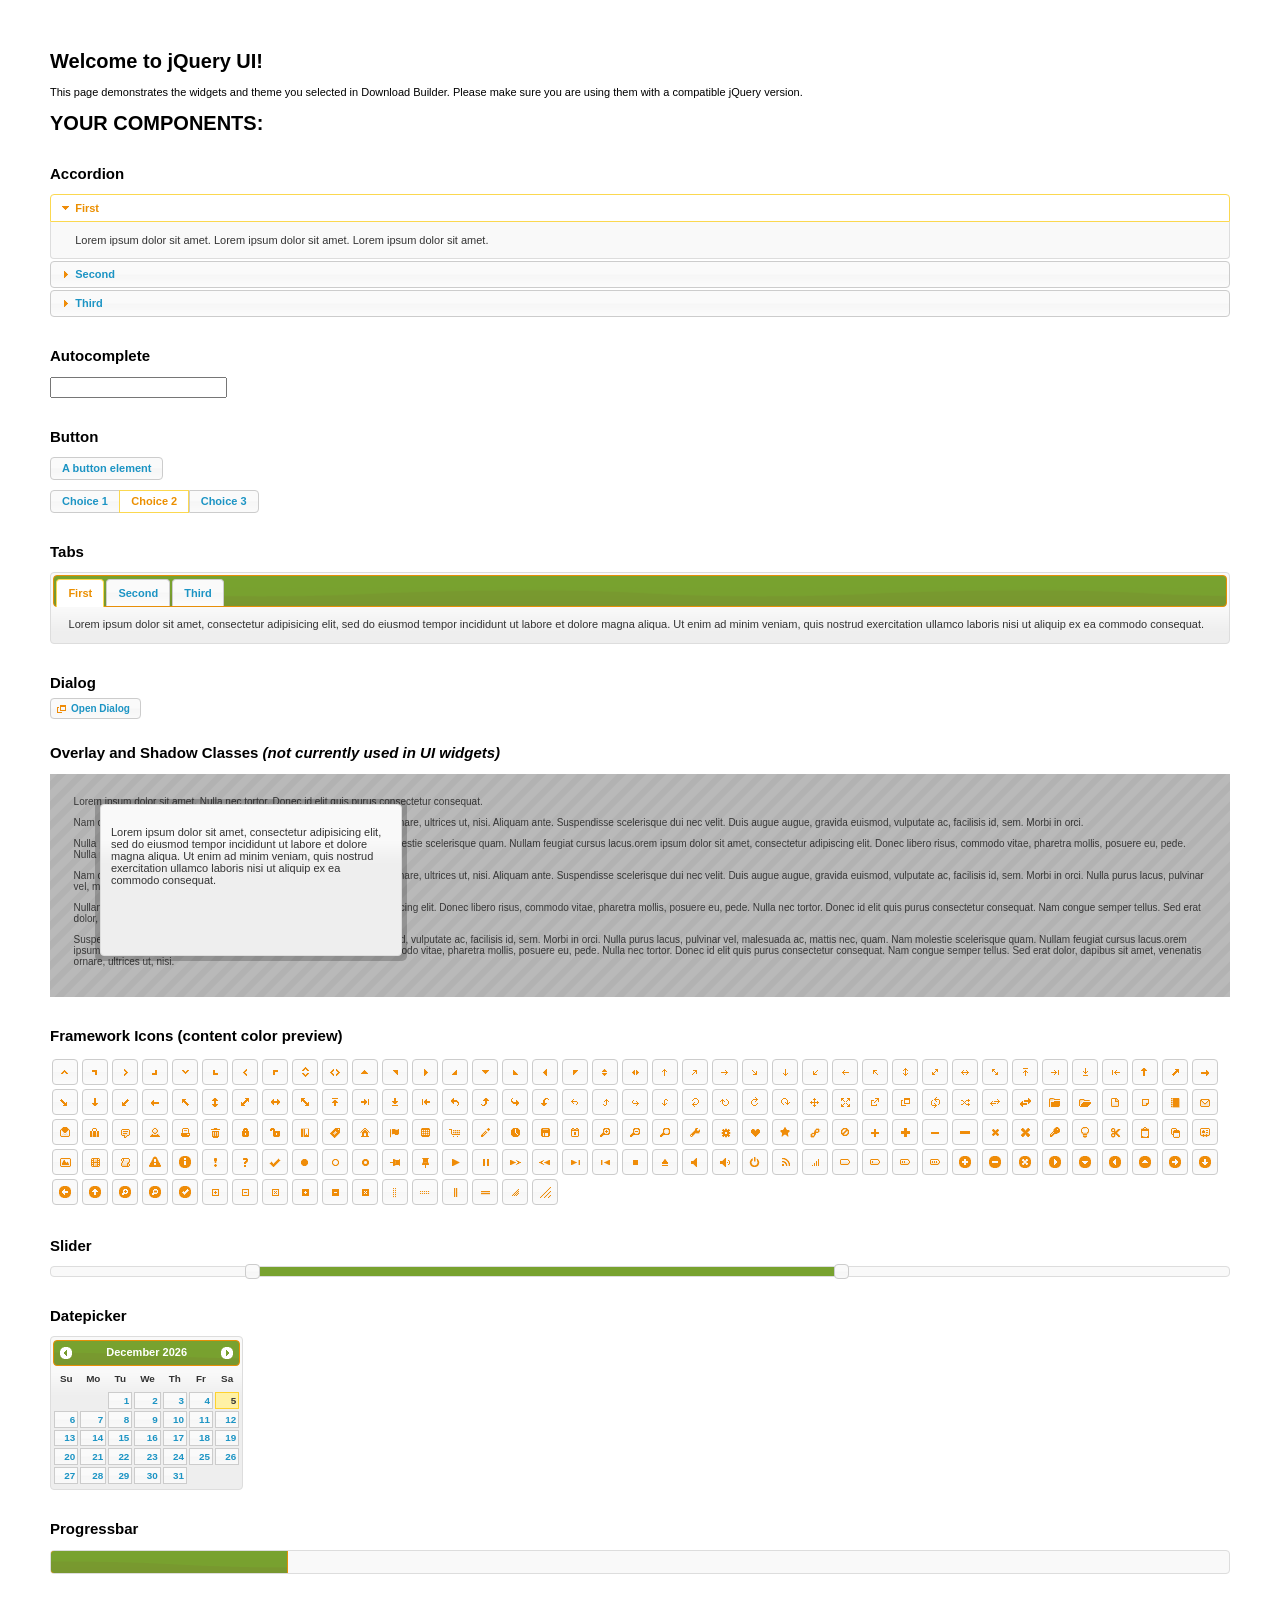
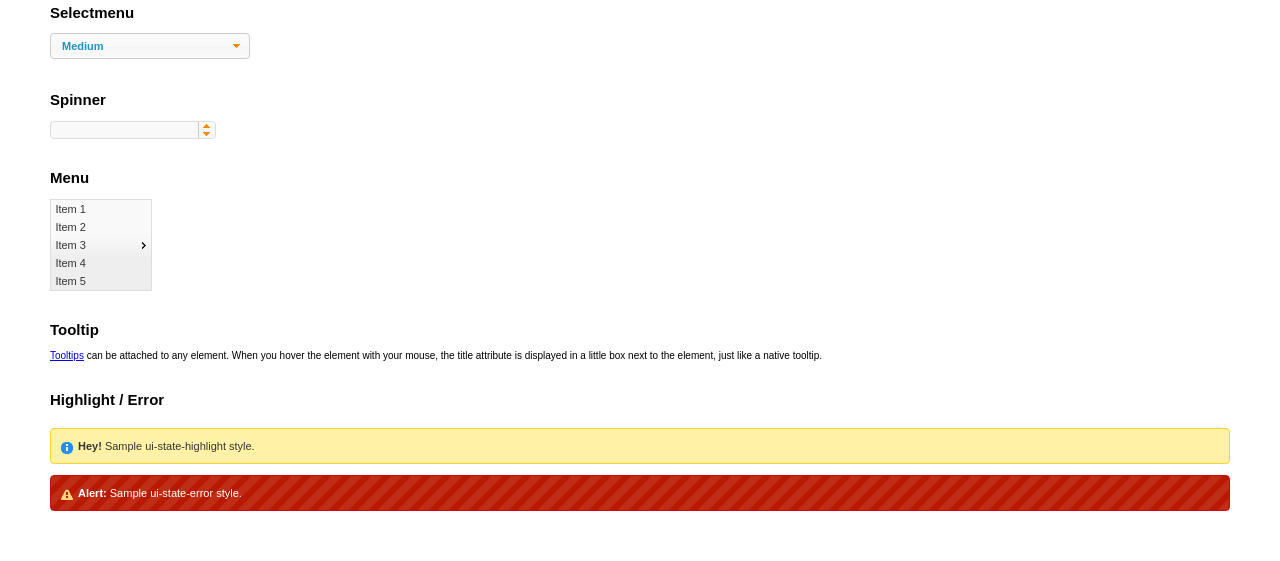
<file: provia-wheretobuy/scripts/jquery-ui-1.11.4/index.html>
<!doctype html>
<html lang="us">
<head>
	<meta charset="utf-8">
	<title>jQuery UI Example Page</title>
	<link href="jquery-ui.css" rel="stylesheet">
	<style>
	body{
		font: 62.5% "Trebuchet MS", sans-serif;
		margin: 50px;
	}
	.demoHeaders {
		margin-top: 2em;
	}
	#dialog-link {
		padding: .4em 1em .4em 20px;
		text-decoration: none;
		position: relative;
	}
	#dialog-link span.ui-icon {
		margin: 0 5px 0 0;
		position: absolute;
		left: .2em;
		top: 50%;
		margin-top: -8px;
	}
	#icons {
		margin: 0;
		padding: 0;
	}
	#icons li {
		margin: 2px;
		position: relative;
		padding: 4px 0;
		cursor: pointer;
		float: left;
		list-style: none;
	}
	#icons span.ui-icon {
		float: left;
		margin: 0 4px;
	}
	.fakewindowcontain .ui-widget-overlay {
		position: absolute;
	}
	select {
		width: 200px;
	}
	</style>
</head>
<body>

<h1>Welcome to jQuery UI!</h1>

<div class="ui-widget">
	<p>This page demonstrates the widgets and theme you selected in Download Builder. Please make sure you are using them with a compatible jQuery version.</p>
</div>

<h1>YOUR COMPONENTS:</h1>


<!-- Accordion -->
<h2 class="demoHeaders">Accordion</h2>
<div id="accordion">
	<h3>First</h3>
	<div>Lorem ipsum dolor sit amet. Lorem ipsum dolor sit amet. Lorem ipsum dolor sit amet.</div>
	<h3>Second</h3>
	<div>Phasellus mattis tincidunt nibh.</div>
	<h3>Third</h3>
	<div>Nam dui erat, auctor a, dignissim quis.</div>
</div>



<!-- Autocomplete -->
<h2 class="demoHeaders">Autocomplete</h2>
<div>
	<input id="autocomplete" title="type &quot;a&quot;">
</div>



<!-- Button -->
<h2 class="demoHeaders">Button</h2>
<button id="button">A button element</button>
<form style="margin-top: 1em;">
	<div id="radioset">
		<input type="radio" id="radio1" name="radio"><label for="radio1">Choice 1</label>
		<input type="radio" id="radio2" name="radio" checked="checked"><label for="radio2">Choice 2</label>
		<input type="radio" id="radio3" name="radio"><label for="radio3">Choice 3</label>
	</div>
</form>



<!-- Tabs -->
<h2 class="demoHeaders">Tabs</h2>
<div id="tabs">
	<ul>
		<li><a href="#tabs-1">First</a></li>
		<li><a href="#tabs-2">Second</a></li>
		<li><a href="#tabs-3">Third</a></li>
	</ul>
	<div id="tabs-1">Lorem ipsum dolor sit amet, consectetur adipisicing elit, sed do eiusmod tempor incididunt ut labore et dolore magna aliqua. Ut enim ad minim veniam, quis nostrud exercitation ullamco laboris nisi ut aliquip ex ea commodo consequat.</div>
	<div id="tabs-2">Phasellus mattis tincidunt nibh. Cras orci urna, blandit id, pretium vel, aliquet ornare, felis. Maecenas scelerisque sem non nisl. Fusce sed lorem in enim dictum bibendum.</div>
	<div id="tabs-3">Nam dui erat, auctor a, dignissim quis, sollicitudin eu, felis. Pellentesque nisi urna, interdum eget, sagittis et, consequat vestibulum, lacus. Mauris porttitor ullamcorper augue.</div>
</div>



<!-- Dialog NOTE: Dialog is not generated by UI in this demo so it can be visually styled in themeroller-->
<h2 class="demoHeaders">Dialog</h2>
<p><a href="#" id="dialog-link" class="ui-state-default ui-corner-all"><span class="ui-icon ui-icon-newwin"></span>Open Dialog</a></p>

<h2 class="demoHeaders">Overlay and Shadow Classes <em>(not currently used in UI widgets)</em></h2>
<div style="position: relative; width: 96%; height: 200px; padding:1% 2%; overflow:hidden;" class="fakewindowcontain">
	<p>Lorem ipsum dolor sit amet,  Nulla nec tortor. Donec id elit quis purus consectetur consequat. </p><p>Nam congue semper tellus. Sed erat dolor, dapibus sit amet, venenatis ornare, ultrices ut, nisi. Aliquam ante. Suspendisse scelerisque dui nec velit. Duis augue augue, gravida euismod, vulputate ac, facilisis id, sem. Morbi in orci. </p><p>Nulla purus lacus, pulvinar vel, malesuada ac, mattis nec, quam. Nam molestie scelerisque quam. Nullam feugiat cursus lacus.orem ipsum dolor sit amet, consectetur adipiscing elit. Donec libero risus, commodo vitae, pharetra mollis, posuere eu, pede. Nulla nec tortor. Donec id elit quis purus consectetur consequat. </p><p>Nam congue semper tellus. Sed erat dolor, dapibus sit amet, venenatis ornare, ultrices ut, nisi. Aliquam ante. Suspendisse scelerisque dui nec velit. Duis augue augue, gravida euismod, vulputate ac, facilisis id, sem. Morbi in orci. Nulla purus lacus, pulvinar vel, malesuada ac, mattis nec, quam. Nam molestie scelerisque quam. </p><p>Nullam feugiat cursus lacus.orem ipsum dolor sit amet, consectetur adipiscing elit. Donec libero risus, commodo vitae, pharetra mollis, posuere eu, pede. Nulla nec tortor. Donec id elit quis purus consectetur consequat. Nam congue semper tellus. Sed erat dolor, dapibus sit amet, venenatis ornare, ultrices ut, nisi. Aliquam ante. </p><p>Suspendisse scelerisque dui nec velit. Duis augue augue, gravida euismod, vulputate ac, facilisis id, sem. Morbi in orci. Nulla purus lacus, pulvinar vel, malesuada ac, mattis nec, quam. Nam molestie scelerisque quam. Nullam feugiat cursus lacus.orem ipsum dolor sit amet, consectetur adipiscing elit. Donec libero risus, commodo vitae, pharetra mollis, posuere eu, pede. Nulla nec tortor. Donec id elit quis purus consectetur consequat. Nam congue semper tellus. Sed erat dolor, dapibus sit amet, venenatis ornare, ultrices ut, nisi. </p>

	<!-- ui-dialog -->
	<div class="ui-overlay"><div class="ui-widget-overlay"></div><div class="ui-widget-shadow ui-corner-all" style="width: 302px; height: 152px; position: absolute; left: 50px; top: 30px;"></div></div>
	<div style="position: absolute; width: 280px; height: 130px;left: 50px; top: 30px; padding: 10px;" class="ui-widget ui-widget-content ui-corner-all">
		<div class="ui-dialog-content ui-widget-content" style="background: none; border: 0;">
			<p>Lorem ipsum dolor sit amet, consectetur adipisicing elit, sed do eiusmod tempor incididunt ut labore et dolore magna aliqua. Ut enim ad minim veniam, quis nostrud exercitation ullamco laboris nisi ut aliquip ex ea commodo consequat.</p>
		</div>
	</div>

</div>

<!-- ui-dialog -->
<div id="dialog" title="Dialog Title">
	<p>Lorem ipsum dolor sit amet, consectetur adipisicing elit, sed do eiusmod tempor incididunt ut labore et dolore magna aliqua. Ut enim ad minim veniam, quis nostrud exercitation ullamco laboris nisi ut aliquip ex ea commodo consequat.</p>
</div>



<h2 class="demoHeaders">Framework Icons (content color preview)</h2>
<ul id="icons" class="ui-widget ui-helper-clearfix">
	<li class="ui-state-default ui-corner-all" title=".ui-icon-carat-1-n"><span class="ui-icon ui-icon-carat-1-n"></span></li>
	<li class="ui-state-default ui-corner-all" title=".ui-icon-carat-1-ne"><span class="ui-icon ui-icon-carat-1-ne"></span></li>
	<li class="ui-state-default ui-corner-all" title=".ui-icon-carat-1-e"><span class="ui-icon ui-icon-carat-1-e"></span></li>
	<li class="ui-state-default ui-corner-all" title=".ui-icon-carat-1-se"><span class="ui-icon ui-icon-carat-1-se"></span></li>
	<li class="ui-state-default ui-corner-all" title=".ui-icon-carat-1-s"><span class="ui-icon ui-icon-carat-1-s"></span></li>
	<li class="ui-state-default ui-corner-all" title=".ui-icon-carat-1-sw"><span class="ui-icon ui-icon-carat-1-sw"></span></li>
	<li class="ui-state-default ui-corner-all" title=".ui-icon-carat-1-w"><span class="ui-icon ui-icon-carat-1-w"></span></li>
	<li class="ui-state-default ui-corner-all" title=".ui-icon-carat-1-nw"><span class="ui-icon ui-icon-carat-1-nw"></span></li>
	<li class="ui-state-default ui-corner-all" title=".ui-icon-carat-2-n-s"><span class="ui-icon ui-icon-carat-2-n-s"></span></li>
	<li class="ui-state-default ui-corner-all" title=".ui-icon-carat-2-e-w"><span class="ui-icon ui-icon-carat-2-e-w"></span></li>
	<li class="ui-state-default ui-corner-all" title=".ui-icon-triangle-1-n"><span class="ui-icon ui-icon-triangle-1-n"></span></li>
	<li class="ui-state-default ui-corner-all" title=".ui-icon-triangle-1-ne"><span class="ui-icon ui-icon-triangle-1-ne"></span></li>
	<li class="ui-state-default ui-corner-all" title=".ui-icon-triangle-1-e"><span class="ui-icon ui-icon-triangle-1-e"></span></li>
	<li class="ui-state-default ui-corner-all" title=".ui-icon-triangle-1-se"><span class="ui-icon ui-icon-triangle-1-se"></span></li>
	<li class="ui-state-default ui-corner-all" title=".ui-icon-triangle-1-s"><span class="ui-icon ui-icon-triangle-1-s"></span></li>
	<li class="ui-state-default ui-corner-all" title=".ui-icon-triangle-1-sw"><span class="ui-icon ui-icon-triangle-1-sw"></span></li>
	<li class="ui-state-default ui-corner-all" title=".ui-icon-triangle-1-w"><span class="ui-icon ui-icon-triangle-1-w"></span></li>
	<li class="ui-state-default ui-corner-all" title=".ui-icon-triangle-1-nw"><span class="ui-icon ui-icon-triangle-1-nw"></span></li>
	<li class="ui-state-default ui-corner-all" title=".ui-icon-triangle-2-n-s"><span class="ui-icon ui-icon-triangle-2-n-s"></span></li>
	<li class="ui-state-default ui-corner-all" title=".ui-icon-triangle-2-e-w"><span class="ui-icon ui-icon-triangle-2-e-w"></span></li>
	<li class="ui-state-default ui-corner-all" title=".ui-icon-arrow-1-n"><span class="ui-icon ui-icon-arrow-1-n"></span></li>
	<li class="ui-state-default ui-corner-all" title=".ui-icon-arrow-1-ne"><span class="ui-icon ui-icon-arrow-1-ne"></span></li>
	<li class="ui-state-default ui-corner-all" title=".ui-icon-arrow-1-e"><span class="ui-icon ui-icon-arrow-1-e"></span></li>
	<li class="ui-state-default ui-corner-all" title=".ui-icon-arrow-1-se"><span class="ui-icon ui-icon-arrow-1-se"></span></li>
	<li class="ui-state-default ui-corner-all" title=".ui-icon-arrow-1-s"><span class="ui-icon ui-icon-arrow-1-s"></span></li>
	<li class="ui-state-default ui-corner-all" title=".ui-icon-arrow-1-sw"><span class="ui-icon ui-icon-arrow-1-sw"></span></li>
	<li class="ui-state-default ui-corner-all" title=".ui-icon-arrow-1-w"><span class="ui-icon ui-icon-arrow-1-w"></span></li>
	<li class="ui-state-default ui-corner-all" title=".ui-icon-arrow-1-nw"><span class="ui-icon ui-icon-arrow-1-nw"></span></li>
	<li class="ui-state-default ui-corner-all" title=".ui-icon-arrow-2-n-s"><span class="ui-icon ui-icon-arrow-2-n-s"></span></li>
	<li class="ui-state-default ui-corner-all" title=".ui-icon-arrow-2-ne-sw"><span class="ui-icon ui-icon-arrow-2-ne-sw"></span></li>
	<li class="ui-state-default ui-corner-all" title=".ui-icon-arrow-2-e-w"><span class="ui-icon ui-icon-arrow-2-e-w"></span></li>
	<li class="ui-state-default ui-corner-all" title=".ui-icon-arrow-2-se-nw"><span class="ui-icon ui-icon-arrow-2-se-nw"></span></li>
	<li class="ui-state-default ui-corner-all" title=".ui-icon-arrowstop-1-n"><span class="ui-icon ui-icon-arrowstop-1-n"></span></li>
	<li class="ui-state-default ui-corner-all" title=".ui-icon-arrowstop-1-e"><span class="ui-icon ui-icon-arrowstop-1-e"></span></li>
	<li class="ui-state-default ui-corner-all" title=".ui-icon-arrowstop-1-s"><span class="ui-icon ui-icon-arrowstop-1-s"></span></li>
	<li class="ui-state-default ui-corner-all" title=".ui-icon-arrowstop-1-w"><span class="ui-icon ui-icon-arrowstop-1-w"></span></li>
	<li class="ui-state-default ui-corner-all" title=".ui-icon-arrowthick-1-n"><span class="ui-icon ui-icon-arrowthick-1-n"></span></li>
	<li class="ui-state-default ui-corner-all" title=".ui-icon-arrowthick-1-ne"><span class="ui-icon ui-icon-arrowthick-1-ne"></span></li>
	<li class="ui-state-default ui-corner-all" title=".ui-icon-arrowthick-1-e"><span class="ui-icon ui-icon-arrowthick-1-e"></span></li>
	<li class="ui-state-default ui-corner-all" title=".ui-icon-arrowthick-1-se"><span class="ui-icon ui-icon-arrowthick-1-se"></span></li>
	<li class="ui-state-default ui-corner-all" title=".ui-icon-arrowthick-1-s"><span class="ui-icon ui-icon-arrowthick-1-s"></span></li>
	<li class="ui-state-default ui-corner-all" title=".ui-icon-arrowthick-1-sw"><span class="ui-icon ui-icon-arrowthick-1-sw"></span></li>
	<li class="ui-state-default ui-corner-all" title=".ui-icon-arrowthick-1-w"><span class="ui-icon ui-icon-arrowthick-1-w"></span></li>
	<li class="ui-state-default ui-corner-all" title=".ui-icon-arrowthick-1-nw"><span class="ui-icon ui-icon-arrowthick-1-nw"></span></li>
	<li class="ui-state-default ui-corner-all" title=".ui-icon-arrowthick-2-n-s"><span class="ui-icon ui-icon-arrowthick-2-n-s"></span></li>
	<li class="ui-state-default ui-corner-all" title=".ui-icon-arrowthick-2-ne-sw"><span class="ui-icon ui-icon-arrowthick-2-ne-sw"></span></li>
	<li class="ui-state-default ui-corner-all" title=".ui-icon-arrowthick-2-e-w"><span class="ui-icon ui-icon-arrowthick-2-e-w"></span></li>
	<li class="ui-state-default ui-corner-all" title=".ui-icon-arrowthick-2-se-nw"><span class="ui-icon ui-icon-arrowthick-2-se-nw"></span></li>
	<li class="ui-state-default ui-corner-all" title=".ui-icon-arrowthickstop-1-n"><span class="ui-icon ui-icon-arrowthickstop-1-n"></span></li>
	<li class="ui-state-default ui-corner-all" title=".ui-icon-arrowthickstop-1-e"><span class="ui-icon ui-icon-arrowthickstop-1-e"></span></li>
	<li class="ui-state-default ui-corner-all" title=".ui-icon-arrowthickstop-1-s"><span class="ui-icon ui-icon-arrowthickstop-1-s"></span></li>
	<li class="ui-state-default ui-corner-all" title=".ui-icon-arrowthickstop-1-w"><span class="ui-icon ui-icon-arrowthickstop-1-w"></span></li>
	<li class="ui-state-default ui-corner-all" title=".ui-icon-arrowreturnthick-1-w"><span class="ui-icon ui-icon-arrowreturnthick-1-w"></span></li>
	<li class="ui-state-default ui-corner-all" title=".ui-icon-arrowreturnthick-1-n"><span class="ui-icon ui-icon-arrowreturnthick-1-n"></span></li>
	<li class="ui-state-default ui-corner-all" title=".ui-icon-arrowreturnthick-1-e"><span class="ui-icon ui-icon-arrowreturnthick-1-e"></span></li>
	<li class="ui-state-default ui-corner-all" title=".ui-icon-arrowreturnthick-1-s"><span class="ui-icon ui-icon-arrowreturnthick-1-s"></span></li>
	<li class="ui-state-default ui-corner-all" title=".ui-icon-arrowreturn-1-w"><span class="ui-icon ui-icon-arrowreturn-1-w"></span></li>
	<li class="ui-state-default ui-corner-all" title=".ui-icon-arrowreturn-1-n"><span class="ui-icon ui-icon-arrowreturn-1-n"></span></li>
	<li class="ui-state-default ui-corner-all" title=".ui-icon-arrowreturn-1-e"><span class="ui-icon ui-icon-arrowreturn-1-e"></span></li>
	<li class="ui-state-default ui-corner-all" title=".ui-icon-arrowreturn-1-s"><span class="ui-icon ui-icon-arrowreturn-1-s"></span></li>
	<li class="ui-state-default ui-corner-all" title=".ui-icon-arrowrefresh-1-w"><span class="ui-icon ui-icon-arrowrefresh-1-w"></span></li>
	<li class="ui-state-default ui-corner-all" title=".ui-icon-arrowrefresh-1-n"><span class="ui-icon ui-icon-arrowrefresh-1-n"></span></li>
	<li class="ui-state-default ui-corner-all" title=".ui-icon-arrowrefresh-1-e"><span class="ui-icon ui-icon-arrowrefresh-1-e"></span></li>
	<li class="ui-state-default ui-corner-all" title=".ui-icon-arrowrefresh-1-s"><span class="ui-icon ui-icon-arrowrefresh-1-s"></span></li>
	<li class="ui-state-default ui-corner-all" title=".ui-icon-arrow-4"><span class="ui-icon ui-icon-arrow-4"></span></li>
	<li class="ui-state-default ui-corner-all" title=".ui-icon-arrow-4-diag"><span class="ui-icon ui-icon-arrow-4-diag"></span></li>
	<li class="ui-state-default ui-corner-all" title=".ui-icon-extlink"><span class="ui-icon ui-icon-extlink"></span></li>
	<li class="ui-state-default ui-corner-all" title=".ui-icon-newwin"><span class="ui-icon ui-icon-newwin"></span></li>
	<li class="ui-state-default ui-corner-all" title=".ui-icon-refresh"><span class="ui-icon ui-icon-refresh"></span></li>
	<li class="ui-state-default ui-corner-all" title=".ui-icon-shuffle"><span class="ui-icon ui-icon-shuffle"></span></li>
	<li class="ui-state-default ui-corner-all" title=".ui-icon-transfer-e-w"><span class="ui-icon ui-icon-transfer-e-w"></span></li>
	<li class="ui-state-default ui-corner-all" title=".ui-icon-transferthick-e-w"><span class="ui-icon ui-icon-transferthick-e-w"></span></li>
	<li class="ui-state-default ui-corner-all" title=".ui-icon-folder-collapsed"><span class="ui-icon ui-icon-folder-collapsed"></span></li>
	<li class="ui-state-default ui-corner-all" title=".ui-icon-folder-open"><span class="ui-icon ui-icon-folder-open"></span></li>
	<li class="ui-state-default ui-corner-all" title=".ui-icon-document"><span class="ui-icon ui-icon-document"></span></li>
	<li class="ui-state-default ui-corner-all" title=".ui-icon-document-b"><span class="ui-icon ui-icon-document-b"></span></li>
	<li class="ui-state-default ui-corner-all" title=".ui-icon-note"><span class="ui-icon ui-icon-note"></span></li>
	<li class="ui-state-default ui-corner-all" title=".ui-icon-mail-closed"><span class="ui-icon ui-icon-mail-closed"></span></li>
	<li class="ui-state-default ui-corner-all" title=".ui-icon-mail-open"><span class="ui-icon ui-icon-mail-open"></span></li>
	<li class="ui-state-default ui-corner-all" title=".ui-icon-suitcase"><span class="ui-icon ui-icon-suitcase"></span></li>
	<li class="ui-state-default ui-corner-all" title=".ui-icon-comment"><span class="ui-icon ui-icon-comment"></span></li>
	<li class="ui-state-default ui-corner-all" title=".ui-icon-person"><span class="ui-icon ui-icon-person"></span></li>
	<li class="ui-state-default ui-corner-all" title=".ui-icon-print"><span class="ui-icon ui-icon-print"></span></li>
	<li class="ui-state-default ui-corner-all" title=".ui-icon-trash"><span class="ui-icon ui-icon-trash"></span></li>
	<li class="ui-state-default ui-corner-all" title=".ui-icon-locked"><span class="ui-icon ui-icon-locked"></span></li>
	<li class="ui-state-default ui-corner-all" title=".ui-icon-unlocked"><span class="ui-icon ui-icon-unlocked"></span></li>
	<li class="ui-state-default ui-corner-all" title=".ui-icon-bookmark"><span class="ui-icon ui-icon-bookmark"></span></li>
	<li class="ui-state-default ui-corner-all" title=".ui-icon-tag"><span class="ui-icon ui-icon-tag"></span></li>
	<li class="ui-state-default ui-corner-all" title=".ui-icon-home"><span class="ui-icon ui-icon-home"></span></li>
	<li class="ui-state-default ui-corner-all" title=".ui-icon-flag"><span class="ui-icon ui-icon-flag"></span></li>
	<li class="ui-state-default ui-corner-all" title=".ui-icon-calculator"><span class="ui-icon ui-icon-calculator"></span></li>
	<li class="ui-state-default ui-corner-all" title=".ui-icon-cart"><span class="ui-icon ui-icon-cart"></span></li>
	<li class="ui-state-default ui-corner-all" title=".ui-icon-pencil"><span class="ui-icon ui-icon-pencil"></span></li>
	<li class="ui-state-default ui-corner-all" title=".ui-icon-clock"><span class="ui-icon ui-icon-clock"></span></li>
	<li class="ui-state-default ui-corner-all" title=".ui-icon-disk"><span class="ui-icon ui-icon-disk"></span></li>
	<li class="ui-state-default ui-corner-all" title=".ui-icon-calendar"><span class="ui-icon ui-icon-calendar"></span></li>
	<li class="ui-state-default ui-corner-all" title=".ui-icon-zoomin"><span class="ui-icon ui-icon-zoomin"></span></li>
	<li class="ui-state-default ui-corner-all" title=".ui-icon-zoomout"><span class="ui-icon ui-icon-zoomout"></span></li>
	<li class="ui-state-default ui-corner-all" title=".ui-icon-search"><span class="ui-icon ui-icon-search"></span></li>
	<li class="ui-state-default ui-corner-all" title=".ui-icon-wrench"><span class="ui-icon ui-icon-wrench"></span></li>
	<li class="ui-state-default ui-corner-all" title=".ui-icon-gear"><span class="ui-icon ui-icon-gear"></span></li>
	<li class="ui-state-default ui-corner-all" title=".ui-icon-heart"><span class="ui-icon ui-icon-heart"></span></li>
	<li class="ui-state-default ui-corner-all" title=".ui-icon-star"><span class="ui-icon ui-icon-star"></span></li>
	<li class="ui-state-default ui-corner-all" title=".ui-icon-link"><span class="ui-icon ui-icon-link"></span></li>
	<li class="ui-state-default ui-corner-all" title=".ui-icon-cancel"><span class="ui-icon ui-icon-cancel"></span></li>
	<li class="ui-state-default ui-corner-all" title=".ui-icon-plus"><span class="ui-icon ui-icon-plus"></span></li>
	<li class="ui-state-default ui-corner-all" title=".ui-icon-plusthick"><span class="ui-icon ui-icon-plusthick"></span></li>
	<li class="ui-state-default ui-corner-all" title=".ui-icon-minus"><span class="ui-icon ui-icon-minus"></span></li>
	<li class="ui-state-default ui-corner-all" title=".ui-icon-minusthick"><span class="ui-icon ui-icon-minusthick"></span></li>
	<li class="ui-state-default ui-corner-all" title=".ui-icon-close"><span class="ui-icon ui-icon-close"></span></li>
	<li class="ui-state-default ui-corner-all" title=".ui-icon-closethick"><span class="ui-icon ui-icon-closethick"></span></li>
	<li class="ui-state-default ui-corner-all" title=".ui-icon-key"><span class="ui-icon ui-icon-key"></span></li>
	<li class="ui-state-default ui-corner-all" title=".ui-icon-lightbulb"><span class="ui-icon ui-icon-lightbulb"></span></li>
	<li class="ui-state-default ui-corner-all" title=".ui-icon-scissors"><span class="ui-icon ui-icon-scissors"></span></li>
	<li class="ui-state-default ui-corner-all" title=".ui-icon-clipboard"><span class="ui-icon ui-icon-clipboard"></span></li>
	<li class="ui-state-default ui-corner-all" title=".ui-icon-copy"><span class="ui-icon ui-icon-copy"></span></li>
	<li class="ui-state-default ui-corner-all" title=".ui-icon-contact"><span class="ui-icon ui-icon-contact"></span></li>
	<li class="ui-state-default ui-corner-all" title=".ui-icon-image"><span class="ui-icon ui-icon-image"></span></li>
	<li class="ui-state-default ui-corner-all" title=".ui-icon-video"><span class="ui-icon ui-icon-video"></span></li>
	<li class="ui-state-default ui-corner-all" title=".ui-icon-script"><span class="ui-icon ui-icon-script"></span></li>
	<li class="ui-state-default ui-corner-all" title=".ui-icon-alert"><span class="ui-icon ui-icon-alert"></span></li>
	<li class="ui-state-default ui-corner-all" title=".ui-icon-info"><span class="ui-icon ui-icon-info"></span></li>
	<li class="ui-state-default ui-corner-all" title=".ui-icon-notice"><span class="ui-icon ui-icon-notice"></span></li>
	<li class="ui-state-default ui-corner-all" title=".ui-icon-help"><span class="ui-icon ui-icon-help"></span></li>
	<li class="ui-state-default ui-corner-all" title=".ui-icon-check"><span class="ui-icon ui-icon-check"></span></li>
	<li class="ui-state-default ui-corner-all" title=".ui-icon-bullet"><span class="ui-icon ui-icon-bullet"></span></li>
	<li class="ui-state-default ui-corner-all" title=".ui-icon-radio-off"><span class="ui-icon ui-icon-radio-off"></span></li>
	<li class="ui-state-default ui-corner-all" title=".ui-icon-radio-on"><span class="ui-icon ui-icon-radio-on"></span></li>
	<li class="ui-state-default ui-corner-all" title=".ui-icon-pin-w"><span class="ui-icon ui-icon-pin-w"></span></li>
	<li class="ui-state-default ui-corner-all" title=".ui-icon-pin-s"><span class="ui-icon ui-icon-pin-s"></span></li>
	<li class="ui-state-default ui-corner-all" title=".ui-icon-play"><span class="ui-icon ui-icon-play"></span></li>
	<li class="ui-state-default ui-corner-all" title=".ui-icon-pause"><span class="ui-icon ui-icon-pause"></span></li>
	<li class="ui-state-default ui-corner-all" title=".ui-icon-seek-next"><span class="ui-icon ui-icon-seek-next"></span></li>
	<li class="ui-state-default ui-corner-all" title=".ui-icon-seek-prev"><span class="ui-icon ui-icon-seek-prev"></span></li>
	<li class="ui-state-default ui-corner-all" title=".ui-icon-seek-end"><span class="ui-icon ui-icon-seek-end"></span></li>
	<li class="ui-state-default ui-corner-all" title=".ui-icon-seek-first"><span class="ui-icon ui-icon-seek-first"></span></li>
	<li class="ui-state-default ui-corner-all" title=".ui-icon-stop"><span class="ui-icon ui-icon-stop"></span></li>
	<li class="ui-state-default ui-corner-all" title=".ui-icon-eject"><span class="ui-icon ui-icon-eject"></span></li>
	<li class="ui-state-default ui-corner-all" title=".ui-icon-volume-off"><span class="ui-icon ui-icon-volume-off"></span></li>
	<li class="ui-state-default ui-corner-all" title=".ui-icon-volume-on"><span class="ui-icon ui-icon-volume-on"></span></li>
	<li class="ui-state-default ui-corner-all" title=".ui-icon-power"><span class="ui-icon ui-icon-power"></span></li>
	<li class="ui-state-default ui-corner-all" title=".ui-icon-signal-diag"><span class="ui-icon ui-icon-signal-diag"></span></li>
	<li class="ui-state-default ui-corner-all" title=".ui-icon-signal"><span class="ui-icon ui-icon-signal"></span></li>
	<li class="ui-state-default ui-corner-all" title=".ui-icon-battery-0"><span class="ui-icon ui-icon-battery-0"></span></li>
	<li class="ui-state-default ui-corner-all" title=".ui-icon-battery-1"><span class="ui-icon ui-icon-battery-1"></span></li>
	<li class="ui-state-default ui-corner-all" title=".ui-icon-battery-2"><span class="ui-icon ui-icon-battery-2"></span></li>
	<li class="ui-state-default ui-corner-all" title=".ui-icon-battery-3"><span class="ui-icon ui-icon-battery-3"></span></li>
	<li class="ui-state-default ui-corner-all" title=".ui-icon-circle-plus"><span class="ui-icon ui-icon-circle-plus"></span></li>
	<li class="ui-state-default ui-corner-all" title=".ui-icon-circle-minus"><span class="ui-icon ui-icon-circle-minus"></span></li>
	<li class="ui-state-default ui-corner-all" title=".ui-icon-circle-close"><span class="ui-icon ui-icon-circle-close"></span></li>
	<li class="ui-state-default ui-corner-all" title=".ui-icon-circle-triangle-e"><span class="ui-icon ui-icon-circle-triangle-e"></span></li>
	<li class="ui-state-default ui-corner-all" title=".ui-icon-circle-triangle-s"><span class="ui-icon ui-icon-circle-triangle-s"></span></li>
	<li class="ui-state-default ui-corner-all" title=".ui-icon-circle-triangle-w"><span class="ui-icon ui-icon-circle-triangle-w"></span></li>
	<li class="ui-state-default ui-corner-all" title=".ui-icon-circle-triangle-n"><span class="ui-icon ui-icon-circle-triangle-n"></span></li>
	<li class="ui-state-default ui-corner-all" title=".ui-icon-circle-arrow-e"><span class="ui-icon ui-icon-circle-arrow-e"></span></li>
	<li class="ui-state-default ui-corner-all" title=".ui-icon-circle-arrow-s"><span class="ui-icon ui-icon-circle-arrow-s"></span></li>
	<li class="ui-state-default ui-corner-all" title=".ui-icon-circle-arrow-w"><span class="ui-icon ui-icon-circle-arrow-w"></span></li>
	<li class="ui-state-default ui-corner-all" title=".ui-icon-circle-arrow-n"><span class="ui-icon ui-icon-circle-arrow-n"></span></li>
	<li class="ui-state-default ui-corner-all" title=".ui-icon-circle-zoomin"><span class="ui-icon ui-icon-circle-zoomin"></span></li>
	<li class="ui-state-default ui-corner-all" title=".ui-icon-circle-zoomout"><span class="ui-icon ui-icon-circle-zoomout"></span></li>
	<li class="ui-state-default ui-corner-all" title=".ui-icon-circle-check"><span class="ui-icon ui-icon-circle-check"></span></li>
	<li class="ui-state-default ui-corner-all" title=".ui-icon-circlesmall-plus"><span class="ui-icon ui-icon-circlesmall-plus"></span></li>
	<li class="ui-state-default ui-corner-all" title=".ui-icon-circlesmall-minus"><span class="ui-icon ui-icon-circlesmall-minus"></span></li>
	<li class="ui-state-default ui-corner-all" title=".ui-icon-circlesmall-close"><span class="ui-icon ui-icon-circlesmall-close"></span></li>
	<li class="ui-state-default ui-corner-all" title=".ui-icon-squaresmall-plus"><span class="ui-icon ui-icon-squaresmall-plus"></span></li>
	<li class="ui-state-default ui-corner-all" title=".ui-icon-squaresmall-minus"><span class="ui-icon ui-icon-squaresmall-minus"></span></li>
	<li class="ui-state-default ui-corner-all" title=".ui-icon-squaresmall-close"><span class="ui-icon ui-icon-squaresmall-close"></span></li>
	<li class="ui-state-default ui-corner-all" title=".ui-icon-grip-dotted-vertical"><span class="ui-icon ui-icon-grip-dotted-vertical"></span></li>
	<li class="ui-state-default ui-corner-all" title=".ui-icon-grip-dotted-horizontal"><span class="ui-icon ui-icon-grip-dotted-horizontal"></span></li>
	<li class="ui-state-default ui-corner-all" title=".ui-icon-grip-solid-vertical"><span class="ui-icon ui-icon-grip-solid-vertical"></span></li>
	<li class="ui-state-default ui-corner-all" title=".ui-icon-grip-solid-horizontal"><span class="ui-icon ui-icon-grip-solid-horizontal"></span></li>
	<li class="ui-state-default ui-corner-all" title=".ui-icon-gripsmall-diagonal-se"><span class="ui-icon ui-icon-gripsmall-diagonal-se"></span></li>
	<li class="ui-state-default ui-corner-all" title=".ui-icon-grip-diagonal-se"><span class="ui-icon ui-icon-grip-diagonal-se"></span></li>
</ul>


<!-- Slider -->
<h2 class="demoHeaders">Slider</h2>
<div id="slider"></div>



<!-- Datepicker -->
<h2 class="demoHeaders">Datepicker</h2>
<div id="datepicker"></div>



<!-- Progressbar -->
<h2 class="demoHeaders">Progressbar</h2>
<div id="progressbar"></div>



<!-- Progressbar -->
<h2 class="demoHeaders">Selectmenu</h2>
<select id="selectmenu">
	<option>Slower</option>
	<option>Slow</option>
	<option selected="selected">Medium</option>
	<option>Fast</option>
	<option>Faster</option>
</select>



<!-- Spinner -->
<h2 class="demoHeaders">Spinner</h2>
<input id="spinner">



<!-- Menu -->
<h2 class="demoHeaders">Menu</h2>
<ul style="width:100px;" id="menu">
	<li>Item 1</li>
	<li>Item 2</li>
	<li>Item 3
		<ul>
			<li>Item 3-1</li>
			<li>Item 3-2</li>
			<li>Item 3-3</li>
			<li>Item 3-4</li>
			<li>Item 3-5</li>
		</ul>
	</li>
	<li>Item 4</li>
	<li>Item 5</li>
</ul>



<!-- Tooltip -->
<h2 class="demoHeaders">Tooltip</h2>
<p id="tooltip">
	<a href="#" title="That&apos;s what this widget is">Tooltips</a> can be attached to any element. When you hover
the element with your mouse, the title attribute is displayed in a little box next to the element, just like a native tooltip.
</p>


<!-- Highlight / Error -->
<h2 class="demoHeaders">Highlight / Error</h2>
<div class="ui-widget">
	<div class="ui-state-highlight ui-corner-all" style="margin-top: 20px; padding: 0 .7em;">
		<p><span class="ui-icon ui-icon-info" style="float: left; margin-right: .3em;"></span>
		<strong>Hey!</strong> Sample ui-state-highlight style.</p>
	</div>
</div>
<br>
<div class="ui-widget">
	<div class="ui-state-error ui-corner-all" style="padding: 0 .7em;">
		<p><span class="ui-icon ui-icon-alert" style="float: left; margin-right: .3em;"></span>
		<strong>Alert:</strong> Sample ui-state-error style.</p>
	</div>
</div>

<script src="external/jquery/jquery.js"></script>
<script src="jquery-ui.js"></script>
<script>

$( "#accordion" ).accordion();



var availableTags = [
	"ActionScript",
	"AppleScript",
	"Asp",
	"BASIC",
	"C",
	"C++",
	"Clojure",
	"COBOL",
	"ColdFusion",
	"Erlang",
	"Fortran",
	"Groovy",
	"Haskell",
	"Java",
	"JavaScript",
	"Lisp",
	"Perl",
	"PHP",
	"Python",
	"Ruby",
	"Scala",
	"Scheme"
];
$( "#autocomplete" ).autocomplete({
	source: availableTags
});



$( "#button" ).button();
$( "#radioset" ).buttonset();



$( "#tabs" ).tabs();



$( "#dialog" ).dialog({
	autoOpen: false,
	width: 400,
	buttons: [
		{
			text: "Ok",
			click: function() {
				$( this ).dialog( "close" );
			}
		},
		{
			text: "Cancel",
			click: function() {
				$( this ).dialog( "close" );
			}
		}
	]
});

// Link to open the dialog
$( "#dialog-link" ).click(function( event ) {
	$( "#dialog" ).dialog( "open" );
	event.preventDefault();
});



$( "#datepicker" ).datepicker({
	inline: true
});



$( "#slider" ).slider({
	range: true,
	values: [ 17, 67 ]
});



$( "#progressbar" ).progressbar({
	value: 20
});



$( "#spinner" ).spinner();



$( "#menu" ).menu();



$( "#tooltip" ).tooltip();



$( "#selectmenu" ).selectmenu();


// Hover states on the static widgets
$( "#dialog-link, #icons li" ).hover(
	function() {
		$( this ).addClass( "ui-state-hover" );
	},
	function() {
		$( this ).removeClass( "ui-state-hover" );
	}
);
</script>
</body>
</html>
</file>
